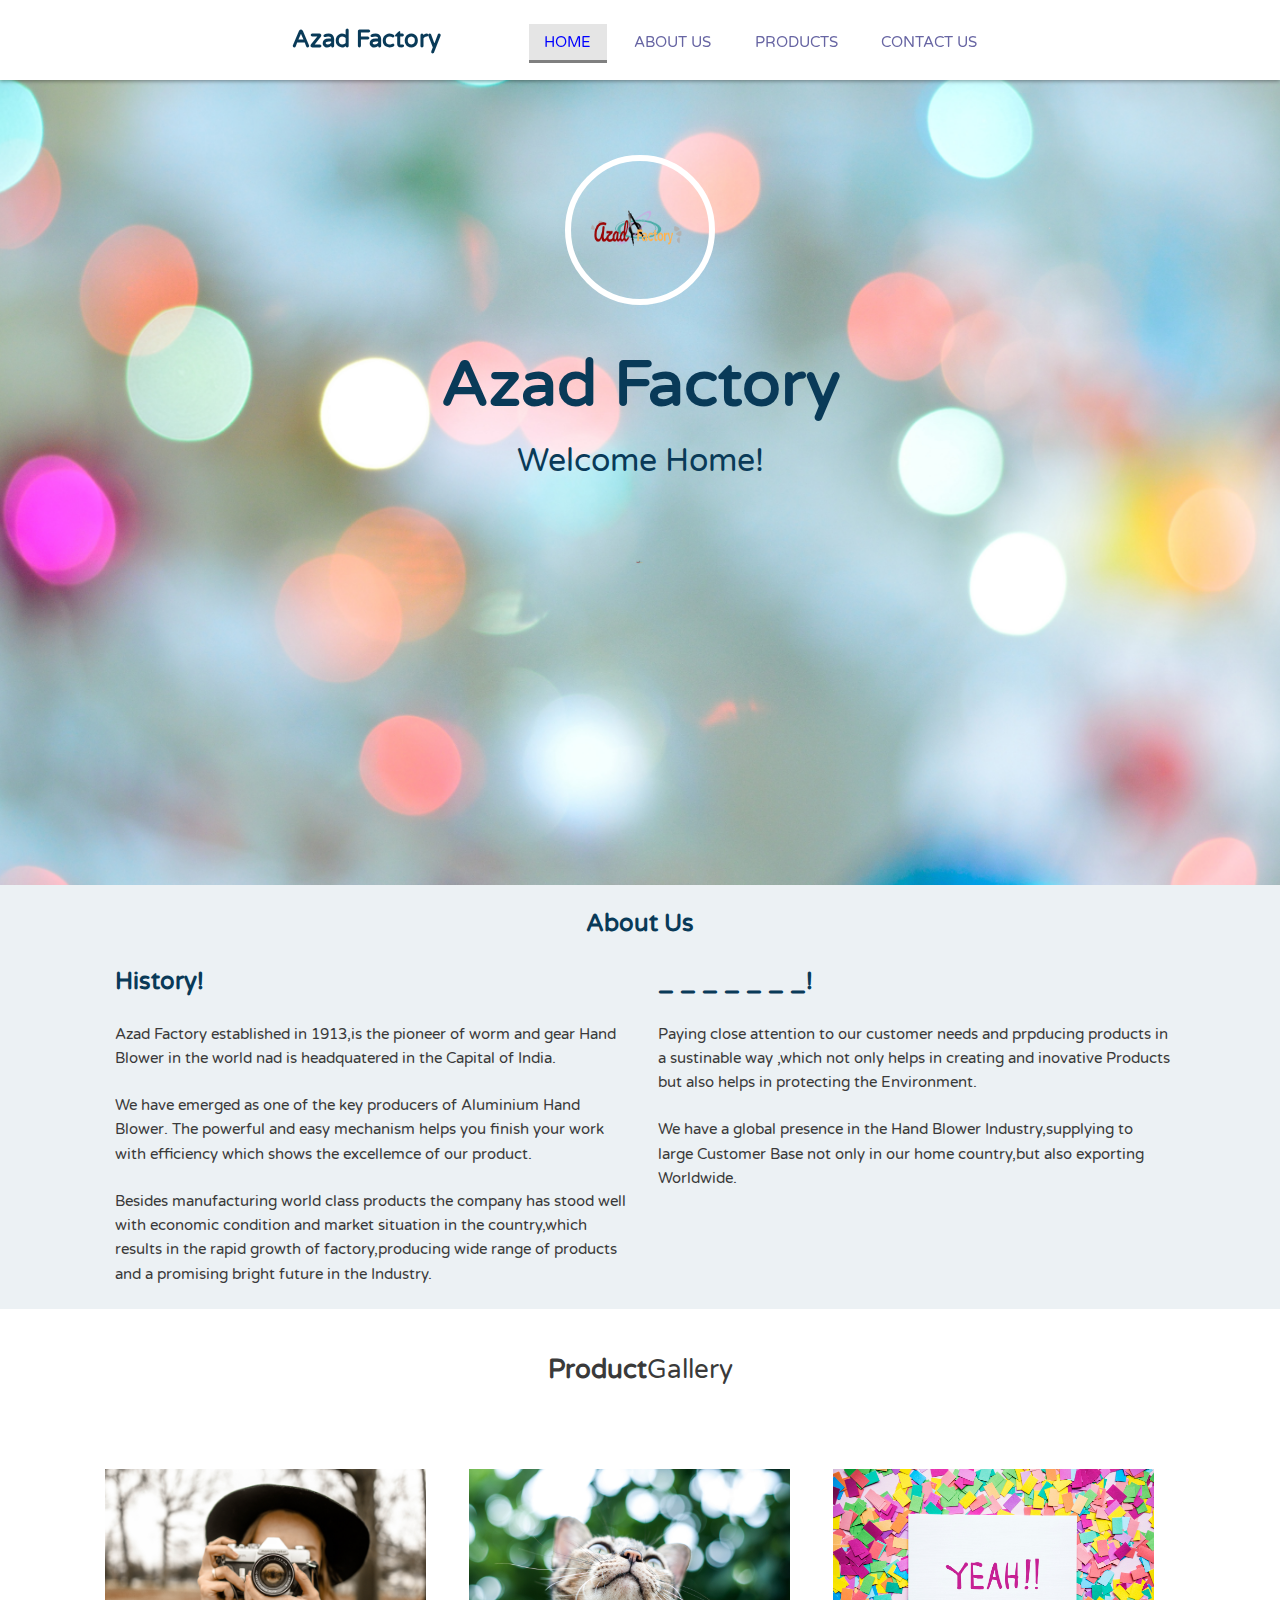
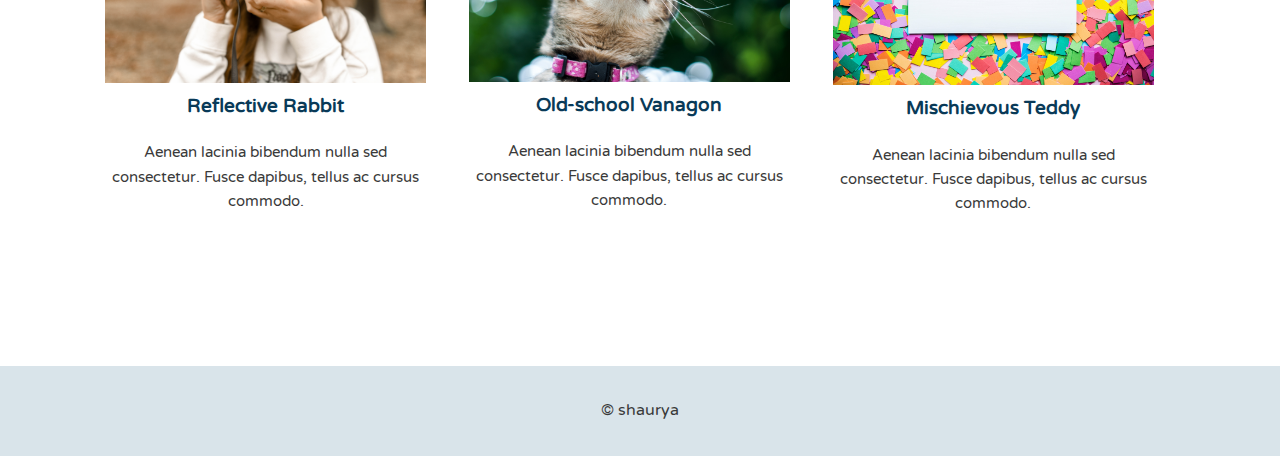
<file: web design/index.html>
<!DOCTYPE html>
<html>
<head>
	<meta name="viewport" content="width=device-width, initial-scale=1.0">
	<title>Azad Factory</title>
	<link href='https://fonts.googleapis.com/css?family=Varela+Round' rel='stylesheet' type='text/css'>
	<link rel="stylesheet" href="css/normalize.css">
	<link rel="stylesheet" href="css/style.css">
	<link rel="stylesheet" href="css/product_image_css.css">
</head>
<body>

	<header class = "main-header">
		<div class = "container clearfix">
			<h1 class="name"><a href="#">Azad Factory</a></h1>
			<ul class="main-nav">
				<li id ="highlight"><a href="#">Home</a></li>
				<li><a href="#about_us">About Us</a></li>
				<li><a href="products.html">Products</a></li>
				<li><a href="#">Contact Us</a></li>
			</ul>
		</div>
	</header>
 
	<div class = "banner">
		<div class = "container">
			<div class = "factory ">
				<img class = "logo" src ="images/logo.png" alt="Azad Factory Logo">
				<h1 class="headline">Azad Factory</h1>
				<span class="tagline">Welcome Home!</span><br>
				<img class = "logo-2" src ="images/logo.png" alt="down arrow">
				<div id ="about_us"></div>	<!-- just for about section -->
			</div>
		</div>
	</div><!--/.banner -->
	
<!-- About Us section -->

	<section class ="dark" >
		<div class = "container clearfix ">
			<div class = "about"><h2> About Us</h2>	</div>
			<div class="col">
				<h2>History!</h2>
				<p>Azad Factory established in 1913,is the pioneer of worm and gear Hand Blower in the world nad is headquatered in the Capital of India.</p>
				<p>We have emerged  as one of the key producers of Aluminium Hand Blower. The powerful and easy mechanism helps you finish your
				work with efficiency which shows the excellemce of our product.</p>
				<p>Besides manufacturing world class products the company has stood well with economic condition and market situation in the country,which results in the rapid growth of factory,producing wide range of products and a promising bright future in the Industry.</p>
			</div><!--/.primary-->
			
			<div class="secondary col">
				<h2> _ _ _ _ _ _ _!</h2>
				<p>Paying close attention to our customer needs and prpducing products in a sustinable way ,which not only helps in creating and inovative Products but also helps in protecting the Environment.</p>
				<p> We have a global presence in the Hand Blower Industry,supplying to large Customer Base not only in our home country,but also 
				exporting Worldwide.</p>
			</div><!--/.secondary-->
		</div>
	</section>


<!-- Demo Product Section -->
	<div class = "wrapper" >
	<header class= "photo-header clearfix">
		<h1 class="section-name">Product <span>Gallery</span></h1>
	</header>

	<div class="content clearfix">
		<div class="photo-container">
			<img src="img/1.jpg" alt="Photo of a rabbit">	
		  	<h3>Reflective Rabbit</h3>
		  	<p>Aenean lacinia bibendum nulla sed consectetur. Fusce dapibus, tellus ac cursus commodo.</p>
		</div>

		<div class="photo-container">
			<img src="img/2.jpg" alt="An old-school Vanagon">	
		  	<h3>Old-school Vanagon</h3>
		  	<p>Aenean lacinia bibendum nulla sed consectetur. Fusce dapibus, tellus ac cursus commodo.</p>
		</div>

		<div class="photo-container">
			<img src="img/3.jpg" alt="A mischievous-looking teddy"><h3>Mischievous Teddy</h3>
		  	<p>Aenean lacinia bibendum nulla sed consectetur. Fusce dapibus, tellus ac cursus commodo.</p>
		</div>		
	</div>
</div>
		
	<footer class="main-footer">
		<div class ="container">
			<span>&copy; shaurya</span>
		</div>
	</footer>

</body>
</html>
</file>
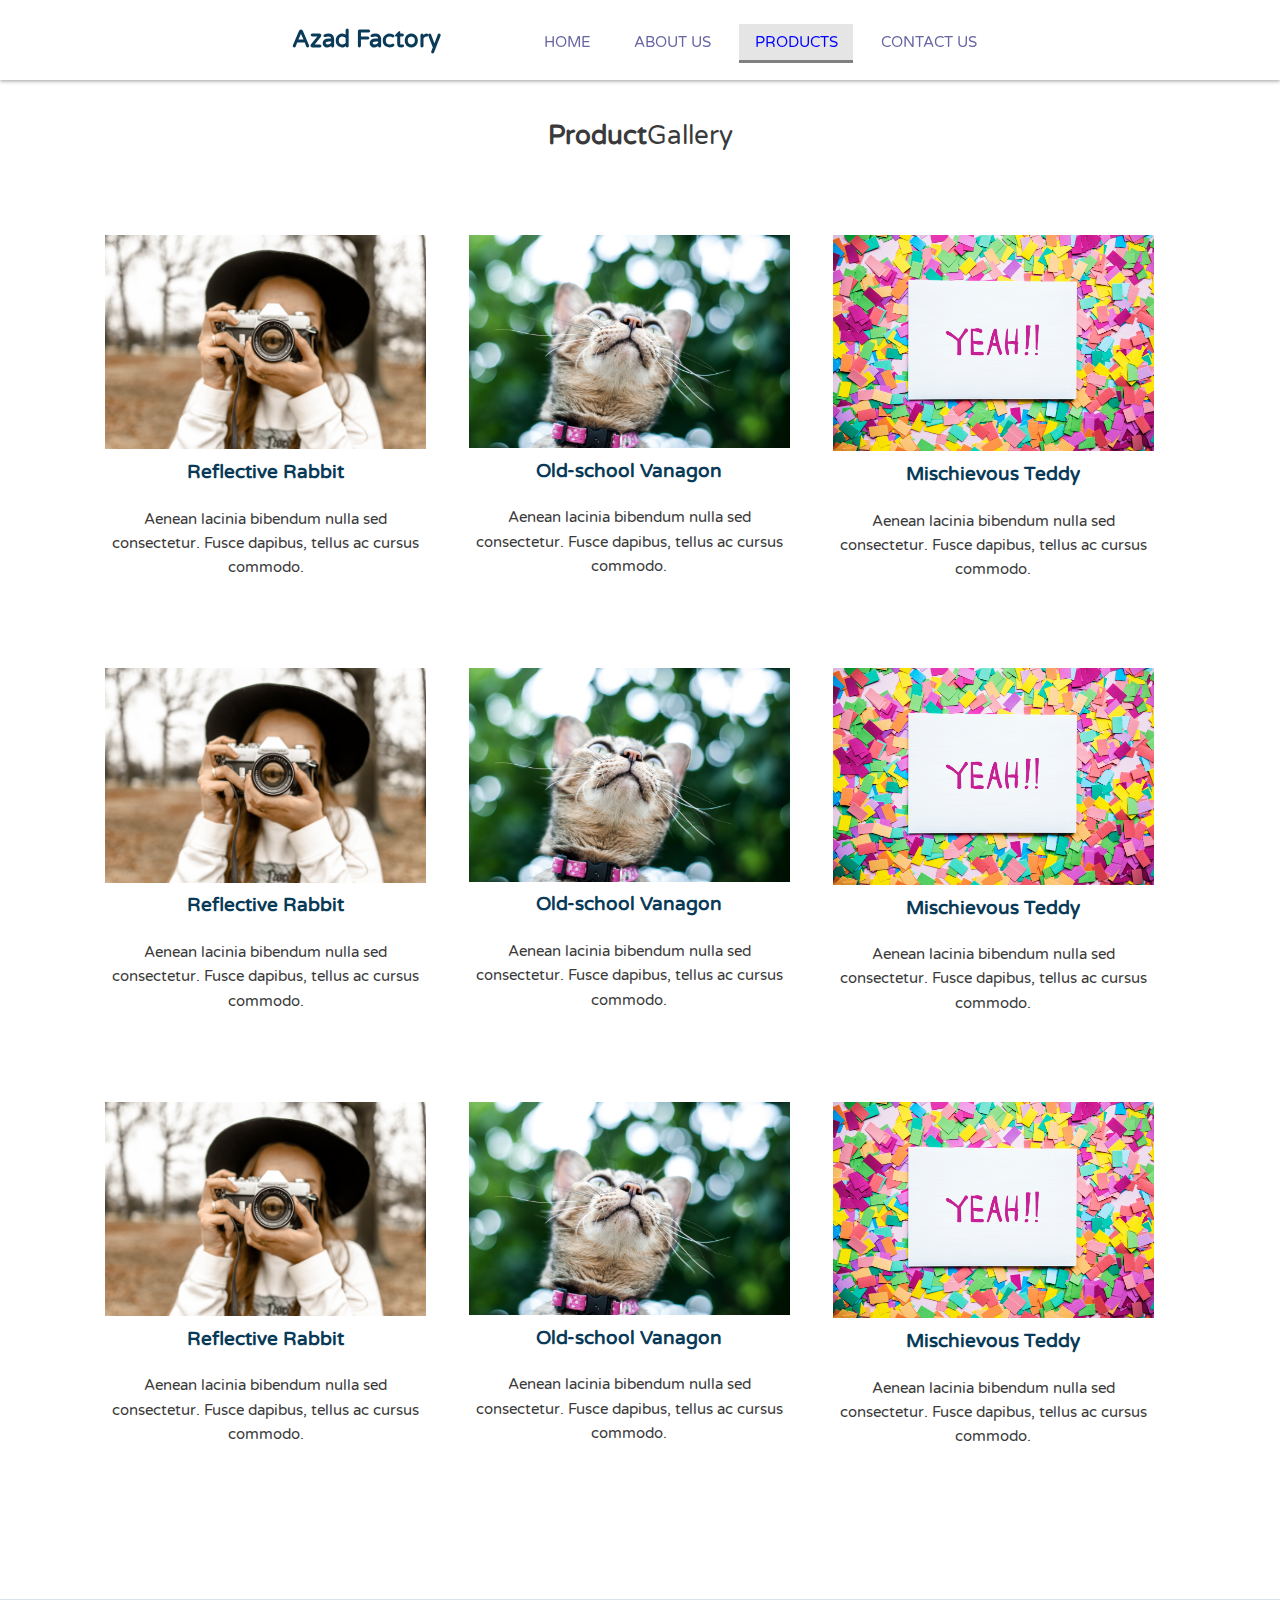
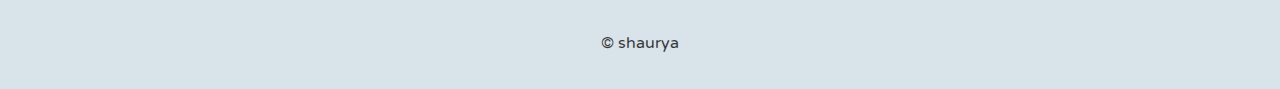
<file: web design/products.html>
<!DOCTYPE html>
<html>
<head>
	<meta name="viewport" content="width=device-width, initial-scale=1.0">
	<title>Azad Factory</title>
	<link href='https://fonts.googleapis.com/css?family=Varela+Round' rel='stylesheet' type='text/css'>
	<link rel="stylesheet" href="css/normalize.css">
	<link rel="stylesheet" href="css/style.css">
	<link rel="stylesheet" href="css/product_image_css.css">
</head>
<body>

	<header class = "main-header">
		<div class = "container clearfix">
			<h1 class="name"><a href="#">Azad Factory</a></h1>
			<ul class="main-nav">
				<li><a href= "index.html">Home</a></li>
				<li><a href="#">About Us</a></li>
				<li id ="highlight"><a href="#">Products</a></li>
				<li><a href="#">Contact Us</a></li>
			</ul>
		</div>
	</header>
 	
<!-- Product Section -->
<div class = "wrapper" >
	<header class= "photo-header clearfix">
		<h1 class="section-name">Product <span>Gallery</span></h1>
	</header>

	<div class = "clearfix">
		<div class = "photo-container">
			<img src="img/1.jpg" alt="Photo of a rabbit">	
		  	<h3>Reflective Rabbit</h3>
		  	<p>Aenean lacinia bibendum nulla sed consectetur. Fusce dapibus, tellus ac cursus commodo.</p>
		</div>

		<div class="photo-container">
			<img src="img/2.jpg" alt="An old-school Vanagon">	
		  	<h3>Old-school Vanagon</h3>
		  	<p>Aenean lacinia bibendum nulla sed consectetur. Fusce dapibus, tellus ac cursus commodo.</p>
		</div>

		<div class="photo-container">
			<img src="img/3.jpg" alt="A mischievous-looking teddy"><h3>Mischievous Teddy</h3>
		  	<p>Aenean lacinia bibendum nulla sed consectetur. Fusce dapibus, tellus ac cursus commodo.</p>
		</div>
	</div>

	<div class="clearfix">
		<div class="photo-container">
			<img src="img/1.jpg" alt="Photo of a rabbit">	
		  	<h3>Reflective Rabbit</h3>
		  	<p>Aenean lacinia bibendum nulla sed consectetur. Fusce dapibus, tellus ac cursus commodo.</p>
		</div>

		<div class="photo-container">
			<img src="img/2.jpg" alt="An old-school Vanagon">	
		  	<h3>Old-school Vanagon</h3>
		  	<p>Aenean lacinia bibendum nulla sed consectetur. Fusce dapibus, tellus ac cursus commodo.</p>
		</div>

		<div class="photo-container">
			<img src="img/3.jpg" alt="A mischievous-looking teddy"><h3>Mischievous Teddy</h3>
		  	<p>Aenean lacinia bibendum nulla sed consectetur. Fusce dapibus, tellus ac cursus commodo.</p>
		</div>
	</div><div class="content clearfix">
		<div class="photo-container">
			<img src="img/1.jpg" alt="Photo of a rabbit">	
		  	<h3>Reflective Rabbit</h3>
		  	<p>Aenean lacinia bibendum nulla sed consectetur. Fusce dapibus, tellus ac cursus commodo.</p>
		</div>

		<div class="photo-container">
			<img src="img/2.jpg" alt="An old-school Vanagon">	
		  	<h3>Old-school Vanagon</h3>
		  	<p>Aenean lacinia bibendum nulla sed consectetur. Fusce dapibus, tellus ac cursus commodo.</p>
		</div>

		<div class="photo-container">
			<img src="img/3.jpg" alt="A mischievous-looking teddy"><h3>Mischievous Teddy</h3>
		  	<p>Aenean lacinia bibendum nulla sed consectetur. Fusce dapibus, tellus ac cursus commodo.</p>
		</div>
	</div>
</div>
					
<footer class="main-footer">
	<div class ="container">
		<span>&copy; shaurya</span>
	</div>
</footer>

</body>
</html>
</file>
<file: web design/css/style.css>
/*using mobile first approach*/
/* ================================= 
  Base Element Styles
==================================== */

* {
	box-sizing: border-box;
}


body {
	font-family: 'Varela Round', sans-serif;
	line-height: 1.6;
	color: #3a3a3a;
}

p {
	font-size: .95em;
	margin-bottom: 1.5em;
}

h2,
h3,
a {
	color: #093a58;
}

h2,
h3 {
	margin-top: 0;
}

a {
	text-decoration: none;
}

/* ================================= 
  Base Layout Styles
==================================== */
/* ---- navigation styles ---- */

.name {
	font-size: 1.5em;
	font-weight: bolder;
}

.name,
.main-nav li {
	text-align: center;
	background: #fff;
	/*margin-top: .5em;
	margin-bottom: .5em;*/
}

.main-nav a {
	font-size: .95em;
	color: #6765a3 ;
	text-transform: uppercase;
}

.main-nav li:hover {
	color: #3acec2;
	background-color: rgba(0,0,0,0.1);
}


.name,
.main-nav li,
.main-nav a{
	padding: .2em .5em;
	display: block;
}

/*----- Banner --Factory  Area-------------*/

.banner{
	margin-top: 0;
	background: url(../images/front.jpg);
	background-repeat: no-repeat;
	opacity: 1;
	background-position: center;
	background-size: cover;
	/*min-height: 350px;*/
	height: 70vh;
	padding: 5px;
	color: #093a58;
	text-align: center;
	background-attachment:fixed;
}

.logo{
	margin-top: 70px;
	border-radius: 50%;
	width: 150px;
	height: 150px;
	padding: 2px;
	border: 6px solid white;
	background-size: cover;

}

.logo-2{
	margin-top: 70px;
	border-radius: 50%;
	width: 10px;
	height: 10px;
}

.factory h1{
	margin-top: 30px;
	font-size: 2em;
	margin-bottom: 0;
}

.factory span{
	margin-top: 0;
	font-size: 1em;
	margin-bottom: 1em;
}


/* ---- Layout Containers ---- */

.container{
	margin-left:1em;
	margin-right:1em;
}

.main-header {
	padding-top: .5em;
	padding-bottom: .5em;
	/*background: #3acec2;*/
	/*background: rgb(217, 228, 234,0.8);*/
	/*margin-bottom: 2em;*/
	box-shadow: 0 4px 2px 2px rgba(0,0,0,0.4);
}

.main-footer {
	text-align: center;
	padding: 2em 0;
	background: #d9e4ea;
}


/*   About us section*/

.dark{
	background: rgb(217, 228, 234,0.5);

}

.about{
	/*border: 3px solid red;*/
	text-align: center;
	padding: 20px;
}

.about h2{
	margin:0;
}
/* ================================= 
  Media Queries
==================================== */


/*  for screens wider than 569 px*/
@media (min-width: 569px ){
	
	.main-nav li:hover {
		color: #3acec2;
		border-bottom: 3px solid gray;
	}

	.main-header{
		padding : 0 ;
	}

	.name,
	.main-nav li{
		display: inline-block;
	}

	.container{
		width: 85%;
		max-width: 1100px;
		margin: 0 auto;
		text-align: center;
		/*border: 3px solid red;*/
	}

	.col {    
		display: inline-block;
		width: 50%; 
		margin-right: -.3em;
		vertical-align: top;
		padding-left: 1em;
		padding-right: 1em;
		text-align: left;
		/*background: rgb(217, 228, 234,0.5);*/
	}

	/*images*/
	.banner{
		margin-top: 0;
		height: 90vh;
		padding: 10px;
		color: #093a58;
	}

	.logo{
		width: 150px;
		height: 150px;
	}

	.logo-2{
		margin-top: 70px;
		border-radius: 50%;
		width: 10px;
		height: 10px;
	}

	.factory h1{
		margin-top: 20px;
		font-size: 4em;
		margin-bottom: 0;

	}

	.factory span{
		margin-top:0px;
		font-size: 2em;
		margin-bottom: 3em;
	}

	body {
		padding-top: 98px;
	}

	.main-header {
		position: fixed;
		background: #fff;
		box-shadow: 0 1px 4px rgba(0,0,0,.4);
		width: 100%;
		top: 0;
		z-index: 1000;
	}

}

/*  for screens wider than 769 px*/
@media (min-width: 769px){
	
	.name,
	.main-nav,
	.main-nav li{
		display: inline-block;
	}

	.name{
		margin-right: 3em;
	}

	.main-nav li {
		margin-right: .5em;
	}

	body {
		padding-top: 75px;
	}

/*page indicators!*/
	#highlight{
		/*box-shadow: 0 1px 1px .5px rgba(0,0,0,0.4);*/
		border-bottom: 3px solid gray;
		background: rgba(0,0,0,0.1);
		/*color: white;*/
	}
	
	#highlight a{
		color: blue;
	}

	
}
</file>
<file: web design/css/product_image_css.css>
/* ================================= 
  Base Layout Styles
==================================== */

/* ---- Layout Containers ---- */
.wrapper {
	width: 95%;
	max-width: 1150px;
	background: #fff;
	margin: auto;
}

.photo-header {
	text-align: center;
	padding: 3em 0;
}

.photo-container {
	/*border: 3px solid red;*/
	text-align: center;
	margin-bottom: 4em;
}

/* ---- Page Elements ---- */
.section-name {
	font-size: 1.6em;
	font-weight: 800;
	margin: 0 0 1.5em;
	line-height: 1;
}
.section-name span {
	font-weight: 300;
	margin-left: -7px;
}

.photo-container img {
 	max-width: 100%;
}

/* ---- Float clearfix ---- */

.clearfix::after {
	content: " ";
	display: table;
	clear: both;
}

/* ================================= 
  Media Queries
==================================== */

@media (min-width: 0) and (max-width: 768px) {
	.wrapper {
		padding: 0 1.2em 2.5em;
	}
	#highlight{
		background: rgb(0,0,0,0.1);
	}
}

@media (min-width: 769px) {
	.wrapper {
		padding: 0 2.5em 4em;
	}

	.photo-container {
		width: 48%;
		float: left;
		margin-left: 4%;
	}

}

@media (min-width: 769px) and (max-width: 1024px) { 
	.photo-container:nth-child(2n+1) {
		margin-left: 0;
		clear: left;
	}
}

@media (min-width: 1025px) { 
	.photo-container {
		width: 30%;
	}

	.photo-container:nth-child(3n+1) {
		margin-left: 0;
		clear: left;
	}
}
</file>
